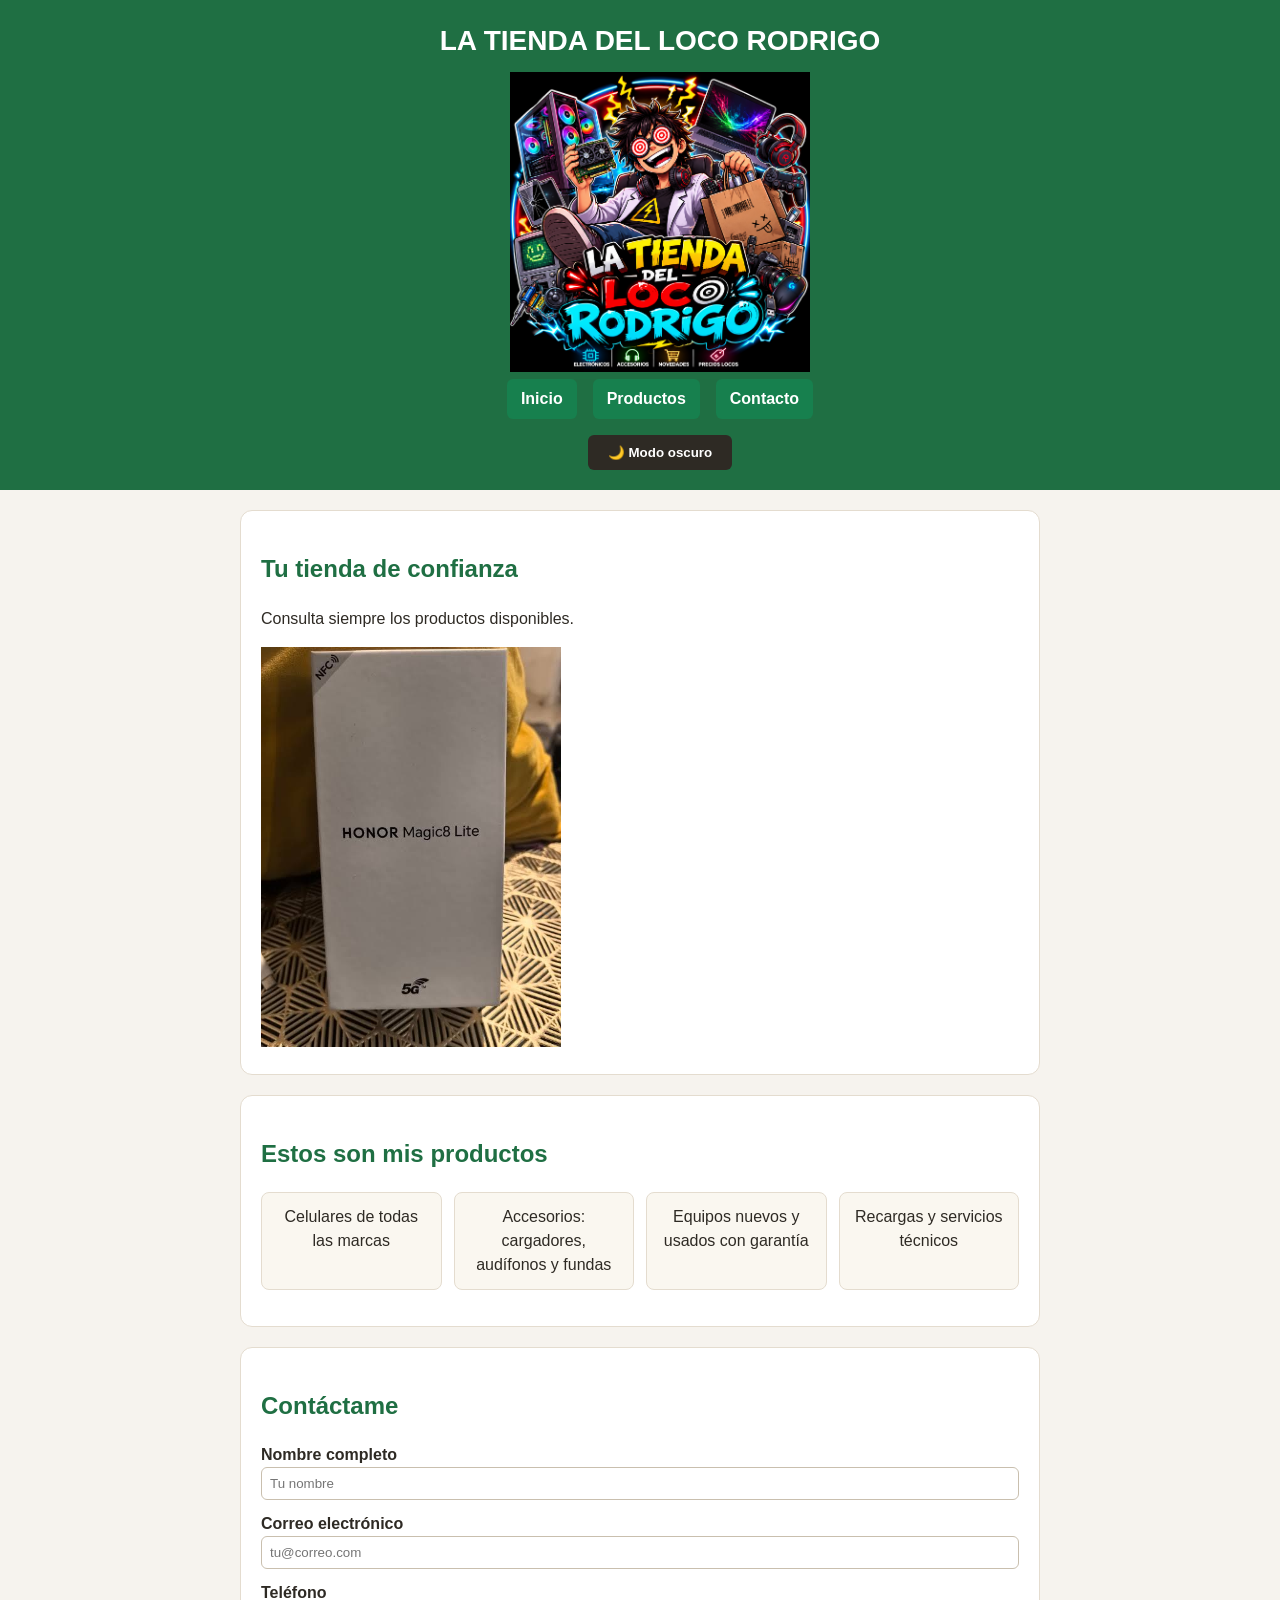
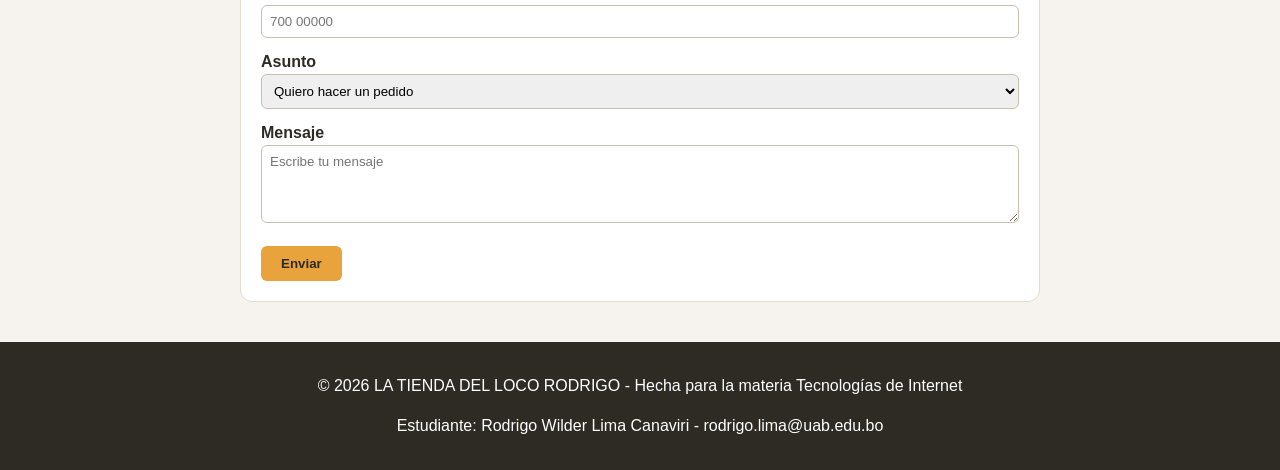
<file: index.html>
<!DOCTYPE html>
<html lang="es">
<head>
  <meta charset="UTF-8">
  <meta name="viewport" content="width=device-width, initial-scale=1.0">
  <title>LA TIENDA DEL LOCO RODRIGO</title>
  <link rel="stylesheet" href="styles.css">
</head>
<body>
  <header>
    <p class="marca">LA TIENDA DEL LOCO RODRIGO</p>
    <img class="imagenxd" src="logo.png" alt="Logo de la tienda de Rodrigo">
    <button id="hamburguesa" type="button">&#9776</button>
    <nav>
      <ul id="menu">
        <li><a href="#inicio">Inicio</a></li>
        <li><a href="#productos">Productos</a></li>
        <li><a href="#contacto">Contacto</a></li>
      </ul>
    </nav>
    <button id="modo-oscuro" type="button">&#127769; Modo oscuro</button>
  </header>

  <main>
    <section id="inicio" class="tarjeta">
      <h1>Tu tienda de confianza</h1>
      <p>Consulta siempre los productos disponibles.</p>
      <img class="imagenxd" src="celular.png" alt="Foto de un celular">
    </section>
    <section id="productos" class="tarjeta">
      <h2>Estos son mis productos</h2>
      <ul class="productos">
        <li>Celulares de todas las marcas</li>
        <li>Accesorios: cargadores, audífonos y fundas</li>
        <li>Equipos nuevos y usados con garantía</li>
        <li>Recargas y servicios técnicos</li>
      </ul>
    </section>

    <section id="contacto" class="tarjeta">
      <h2>Contáctame</h2>
      <form id="form-contacto" novalidate>
        <label for="nombre">Nombre completo</label>
        <input type="text" id="nombre" name="nombre" placeholder="Tu nombre" required>

        <label for="correo">Correo electrónico</label>
        <input type="email" id="correo" name="correo" placeholder="tu@correo.com" required>

        <label for="telefono">Teléfono</label>
        <input type="tel" id="telefono" name="telefono" placeholder="700 00000">

        <label for="asunto">Asunto</label>
        <select id="asunto" name="asunto">
          <option value="pedido">Quiero hacer un pedido</option>
          <option value="consulta">Consultar un producto</option>
          <option value="otro">Otro</option>
        </select>

        <label for="mensaje">Mensaje</label>
        <textarea id="mensaje" name="mensaje" rows="4" placeholder="Escribe tu mensaje" required></textarea>

        <button type="submit">Enviar</button>
        <p id="aviso-contacto" class="aviso"></p>
      </form>
    </section>
  </main>
  <footer>
    <p>&copy; 2026 LA TIENDA DEL LOCO RODRIGO - Hecha para la materia Tecnolog&iacute;as de Internet</p>
    <p>Estudiante: Rodrigo Wilder Lima Canaviri - rodrigo.lima@uab.edu.bo</p>
  </footer>
  <script src="script.js"></script>
</body>
</html>
</file>
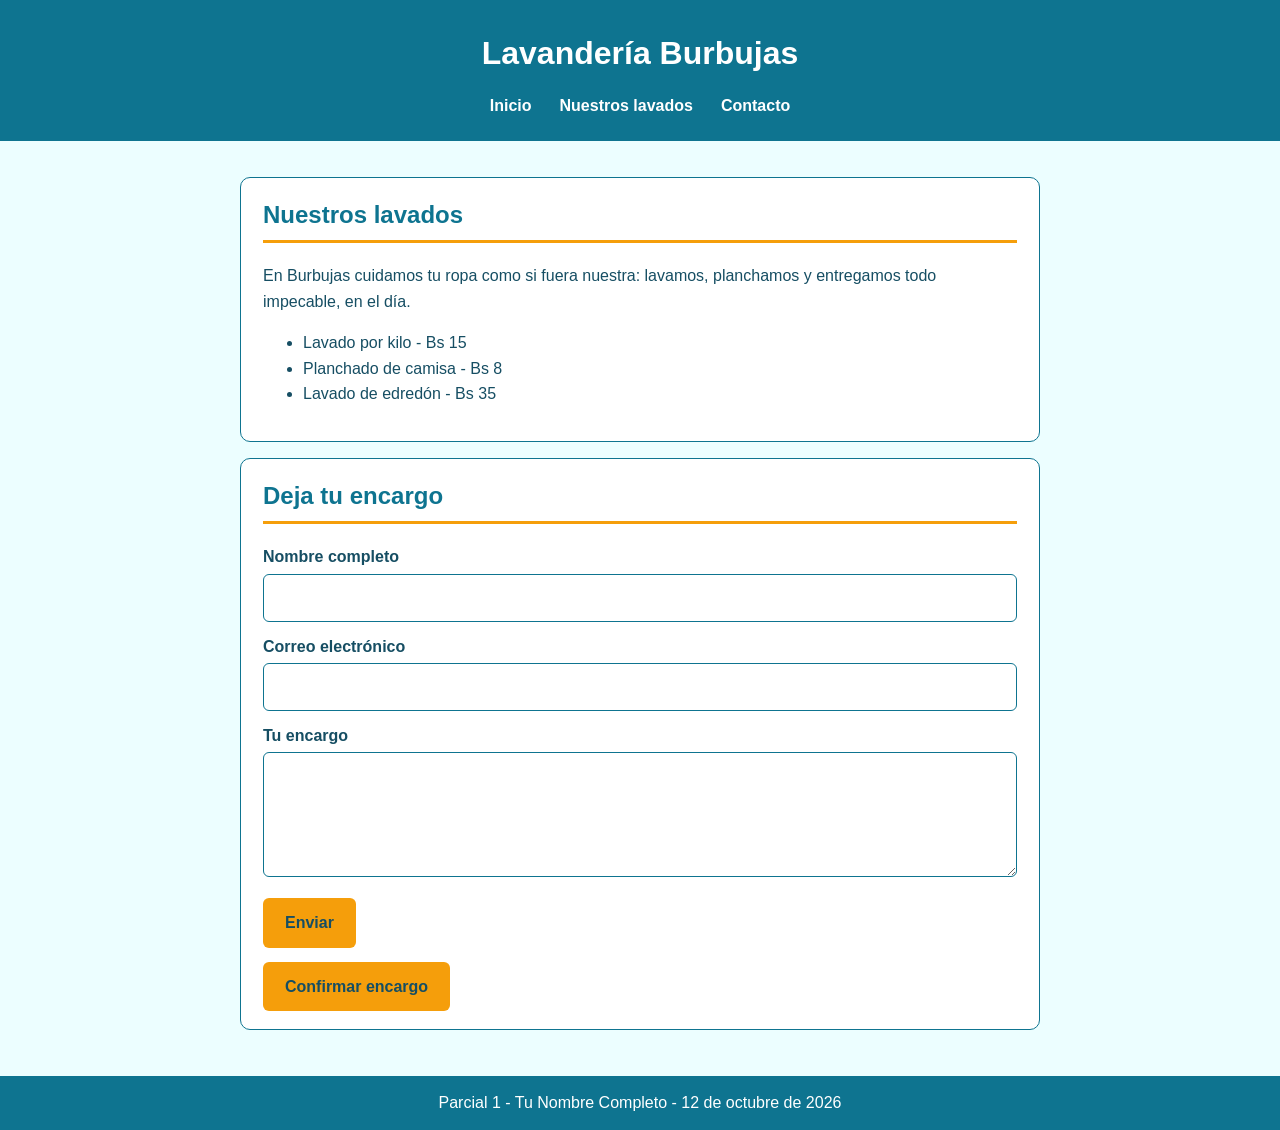
<file: parcial1/index.html>
<!DOCTYPE html>
<html lang="es">
<head>
  <meta charset="UTF-8">
  <meta name="viewport" content="width=device-width, initial-scale=1.0">
  <title>Lavandería Burbujas</title>
  <link rel="stylesheet" href="styles.css">
</head>
<body>

  <header id="inicio">
    <h1>Lavandería Burbujas</h1>
    <nav>
      <a href="#inicio">Inicio</a>
      <a href="#lavados">Nuestros lavados</a>
      <a href="#contacto">Contacto</a>
    </nav>
  </header>

  <main>
    <section id="lavados" class="tarjeta">
      <h2>Nuestros lavados</h2>
      <p>En Burbujas cuidamos tu ropa como si fuera nuestra: lavamos, planchamos y entregamos todo impecable, en el día.</p>
      <ul>
        <li>Lavado por kilo - Bs 15</li>
        <li>Planchado de camisa - Bs 8</li>
        <li>Lavado de edredón - Bs 35</li>
      </ul>
    </section>

    <section id="contacto" class="tarjeta">
      <h2>Deja tu encargo</h2>
      <form>
        <label for="nombre">Nombre completo</label>
        <input type="text" id="nombre" name="nombre" required>

        <label for="correo">Correo electrónico</label>
        <input type="email" id="correo" name="correo" required>

        <label for="encargo">Tu encargo</label>
        <textarea id="encargo" name="encargo" rows="4"></textarea>

        <button type="submit">Enviar</button>
      </form>

      <button type="button" id="btn-confirmar">Confirmar encargo</button>
      <p id="mensaje" class="oculto"></p>
    </section>
  </main>

  <footer>
    <p>Parcial 1 - Tu Nombre Completo - 12 de octubre de 2026</p>
  </footer>

  <script src="script.js"></script>

</body>
</html>
</file>
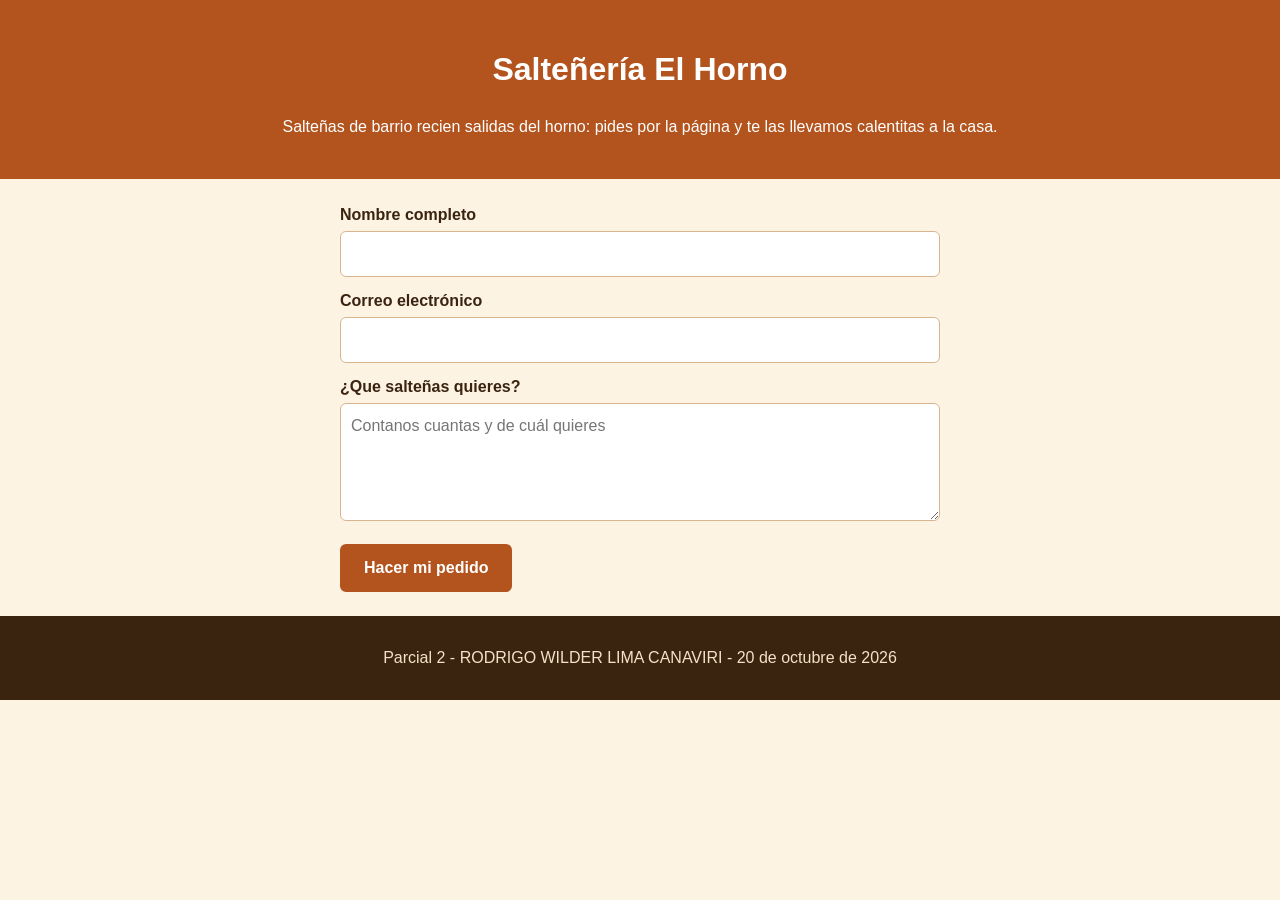
<file: parcial2/index.html>
<!DOCTYPE html>
<html lang="es">
<head>
  <meta charset="UTF-8">
  <meta name="viewport" content="width=device-width, initial-scale=1.0">
  <title>Salteñería El Horno</title>
  <link rel="stylesheet" href="styles.css">
</head>
<body>

<header>
    <h1>Salteñería El Horno</h1>
    <p>Salteñas de barrio recien salidas del horno: pides por la página y te las llevamos calentitas a la casa.</p>
  </header>

  <main>
    <form id="form-horno" novalidate method="POST" action="procesar.php">

      <label for="nombre">Nombre completo</label>
      <input type="text" id="nombre" name="nombre" required>

      <label for="correo">Correo electrónico</label>
      <input type="email" id="correo" name="correo" required>

      <label for="pedido">¿Que salteñas quieres?</label>
      <textarea id="pedido" name="pedido" rows="4" placeholder="Contanos cuantas y de cuál quieres"></textarea>

      <button type="submit">Hacer mi pedido</button>

      <p id="aviso-horno" class="aviso"></p>

    </form>
  </main>

  <footer>
    <p>Parcial 2 - RODRIGO WILDER LIMA CANAVIRI - 20 de octubre de 2026</p>
  </footer>

  <script src="script.js"></script>

</body>
</html>
</file>
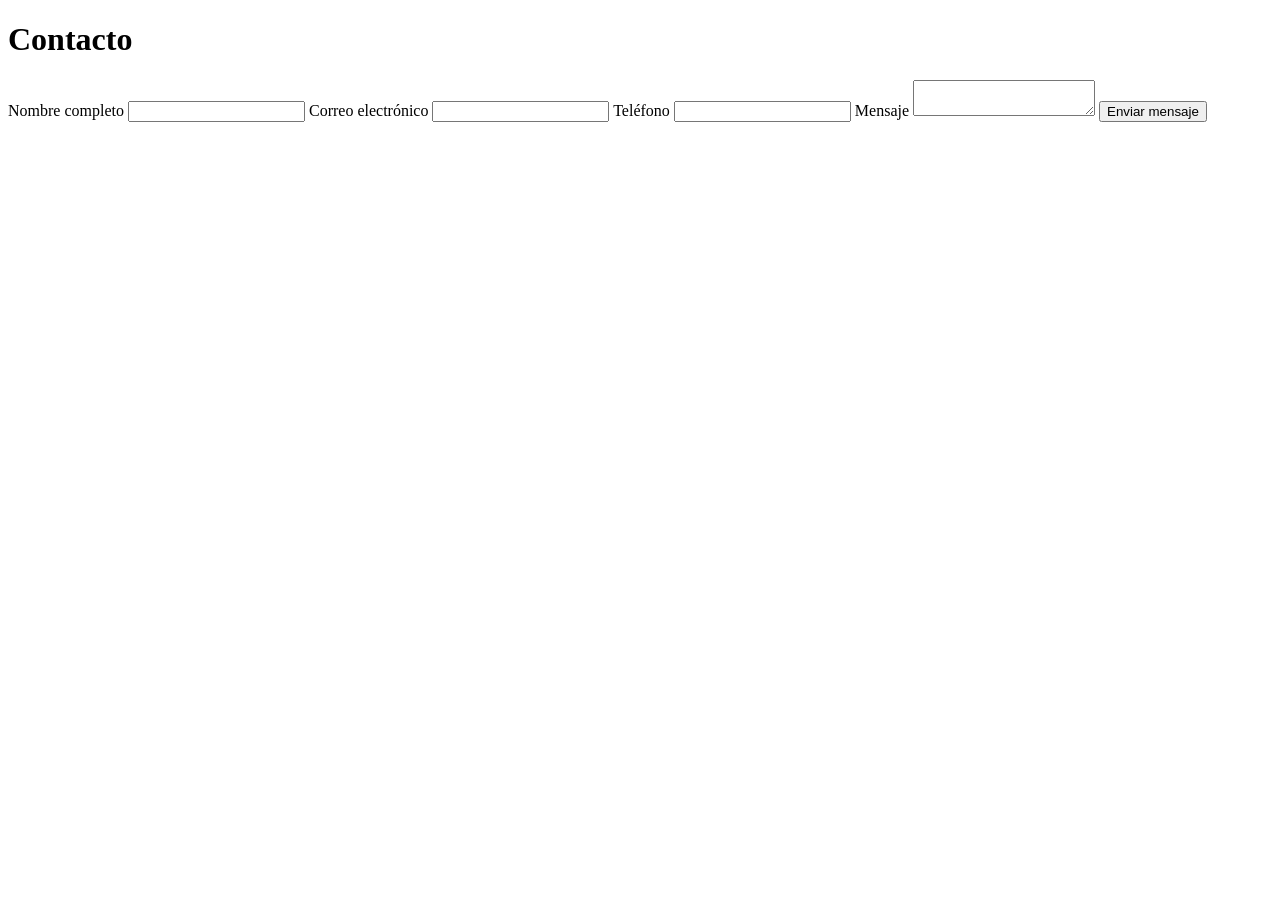
<file: php-practicas/formulario.html>
<!DOCTYPE html>
<html lang="es">
<head>
    <meta charset="UTF-8">
    <title>Contacto</title>
</head>
<body>
    <h1>Contacto</h1>
    <form action="procesar.php" method="POST">
        <label for="nombre">Nombre completo</label>
        <input type="text" id="nombre" name="nombre" required>

        <label for="correo">Correo electrónico</label>
        <input type="email" id="correo" name="correo" required>

        <label for="telefono">Teléfono</label>
        <input type="text" id="telefono" name="telefono">

        <label for="mensaje">Mensaje</label>
        <textarea id="mensaje" name="mensaje"></textarea>

        <button type="submit">Enviar mensaje</button>
    </form>
</body>
</html>
</file>
<file: styles.css>
body {
  font-family: Arial, Helvetica, sans-serif;
  background-color: #f6f3ee;
  color: #2e2a24;
  line-height: 1.5;
  margin: 0;
}

.imagenxd {
  max-width: 300px;
  width: 100%;
  height: auto;
}

header {
  width: 100%;
  background-color: #1f6f43;
  color: #ffffff;
  padding: 20px;
  text-align: center;
}

.marca {
  font-size: 28px;
  font-weight: bold;
  margin: 0 0 10px 0;
}

nav ul {
  list-style: none;
  padding: 0;
  margin: 0;
  display: flex;
  justify-content: center;
  gap: 16px;
}

nav a {
  color: #ffffff;
  text-decoration: none;
  font-weight: bold;
  display: block;
  padding: 8px 14px;
  border-radius: 6px;
  background-color: #17804e;
}

main {
  max-width: 800px;
  margin: 0 auto;
  padding: 20px;
}

.tarjeta {
  background-color: #ffffff;
  border: 1px solid #e4dccf;
  border-radius: 12px;
  padding: 20px;
  margin-bottom: 20px;
}

h1, h2 {
  color: #1f6f43;
}

.productos {
  display: flex;
  flex-wrap: wrap;
  gap: 12px;
  padding: 0;
  list-style: none;
}

.productos li {
  flex: 1 1 150px;
  background-color: #faf7f0;
  border: 1px solid #e4dccf;
  border-radius: 8px;
  padding: 12px;
  text-align: center;
}

label {
  display: block;
  margin-top: 12px;
  font-weight: bold;
}

input,
select,
textarea {
  width: 100%;
  padding: 8px;
  border: 1px solid #c9bfae;
  border-radius: 6px;
  box-sizing: border-box;
  font-family: inherit;
}

button {
  margin-top: 16px;
  background-color: #e8a33d;
  color: #2e2a24;
  border: none;
  border-radius: 6px;
  padding: 10px 20px;
  font-weight: bold;
  cursor: pointer;
}

footer {
  background-color: #2e2a24;
  color: #ffffff;
  text-align: center;
  padding: 16px;
}


#modo-oscuro {
  background-color: #2e2a24;
  color: #ffffff;
}


body.modo-oscuro {
  background-color: #1a1a1a;
  color: #eeeeee;
}

body.modo-oscuro .tarjeta {
  background-color: #2b2b2b;
  border-color: #444444;
}

body.modo-oscuro h1,
body.modo-oscuro h2 {
  color: #7ddba8;
}

body.modo-oscuro .productos li {
  background-color: #333333;
  border-color: #444444;
}

body.modo-oscuro input,
body.modo-oscuro select,
body.modo-oscuro textarea {
  background-color: #3a3a3a;
  color: #eeeeee;
  border-color: #555555;
}

body.modo-oscuro nav a {
  background-color: #123524;
}


#hamburguesa {
  display: none;
  background-color: #1cca81;
  color: #ffffff;
  font-size: 24px;
  padding: 6px 14px;
  margin: 0 auto 10px;
}

@media (max-width: 600px) {
  #hamburguesa {
    display: block;   
  }

  nav ul {
    display: none;    
    flex-direction: column;
    gap: 8px;
  }


  nav ul.nav-abierto {
    display: flex;
  }

  .productos {
    flex-direction: column;
  }
}


.aviso {
  margin-top: 12px;
  padding: 10px 14px;
  border-radius: 6px;
  font-weight: bold;
}

.aviso:empty {
  display: none;
}

.aviso.error {
  background-color: #fdecea;
  color: #b3261e;
  border: 1px solid #f5c6c0;
}

.aviso.exito {
  background-color: #e6f4ea;
  color: #1f6f43;
  border: 1px solid #b7dfc4;
}

body.modo-oscuro .aviso.error {
  background-color: #3a2222;
  color: #f2a6a0;
  border-color: #5c3a3a;
}

body.modo-oscuro .aviso.exito {
  background-color: #1d3327;
  color: #7ddba8;
  border-color: #2f4a3a;
}
</file>
<file: parcial1/styles.css>
body {
  margin: 0;
  font-family: Arial, Helvetica, sans-serif;
  background-color: #ecfeff;
  color: #164e63;
  line-height: 1.6;
}


header {
  background-color: #0e7490;
  color: #ffffff;
  text-align: center;
  padding: 28px 16px 22px;
}

header h1 {
  margin: 0 0 14px;
}


nav {
  display: flex;
  justify-content: center;
  gap: 28px;
}

nav a {
  color: #ffffff;
  text-decoration: none;
  font-weight: bold;
}


main {
  max-width: 800px;
  margin: 0 auto;
  padding: 20px 16px;
}

.tarjeta {
  background-color: #ffffff;
  border: 1px solid #0e7490;
  border-radius: 10px;
  padding: 18px 22px;
  margin: 16px 0;
}

.tarjeta h2 {
  margin-top: 0;
  color: #0e7490;
  border-bottom: 3px solid #f59e0b;
  padding-bottom: 6px;
}

/* 5. Formulario */
form label {
  display: block;
  font-weight: bold;
  margin: 12px 0 4px;
}

form input,
form textarea {
  width: 100%;
  padding: 10px;
  border: 1px solid #0e7490;
  border-radius: 6px;
  box-sizing: border-box;
  font: inherit;
}

form button,
#btn-confirmar {
  margin-top: 14px;
  background-color: #f59e0b;
  color: #164e63;
  border: none;
  border-radius: 6px;
  padding: 12px 22px;
  font: inherit;
  font-weight: bold;
}


#mensaje {
  margin-top: 14px;
  color: #0e7490;
  border: 2px solid #f59e0b;
  border-radius: 6px;
  padding: 10px 14px;
}


footer {
  background-color: #0e7490;
  color: #ffffff;
  text-align: center;
  padding: 14px 16px;
  margin-top: 10px;
}

footer p {
  margin: 0;
}


.oculto {
  display: none;
}


@media (max-width: 600px) {
  nav {
    display: block;
  }

  nav a {
    display: block;
    padding: 6px 0;
  }

  main {
    padding: 14px 12px;
  }

  .tarjeta {
    padding: 14px 16px;
  }
}
</file>
<file: parcial2/styles.css>
body {
  margin: 0;
  font-family: Arial, Helvetica, sans-serif;
  line-height: 1.5;
  background-color: #fdf3e3;
  color: #3a2410;
}

header {
  background-color: #b3541e;
  color: #ffffff;
  text-align: center;
  padding: 24px 16px;
}

main {
  max-width: 600px;
  margin: 24px auto;
  padding: 0 16px;
}

form label {
  display: block;
  font-weight: bold;
  margin: 12px 0 4px;
}

form input,
form textarea {
  width: 100%;
  padding: 10px;
  border: 1px solid #d9b48f;
  border-radius: 6px;
  box-sizing: border-box;
  font: inherit;
}

form button {
  margin-top: 16px;
  background-color: #b3541e;
  color: #ffffff;
  border: none;
  border-radius: 6px;
  padding: 12px 24px;
  font: inherit;
  font-weight: bold;
}
.aviso { display: none; }
.aviso.error { display: block; color: #b00020; }
.aviso.exito { display: block; color: #1b7f3b; }

footer {
  text-align: center;
  padding: 14px 16px;
  background-color: #3a2410;
  color: #f5e0c8;
}
</file>
